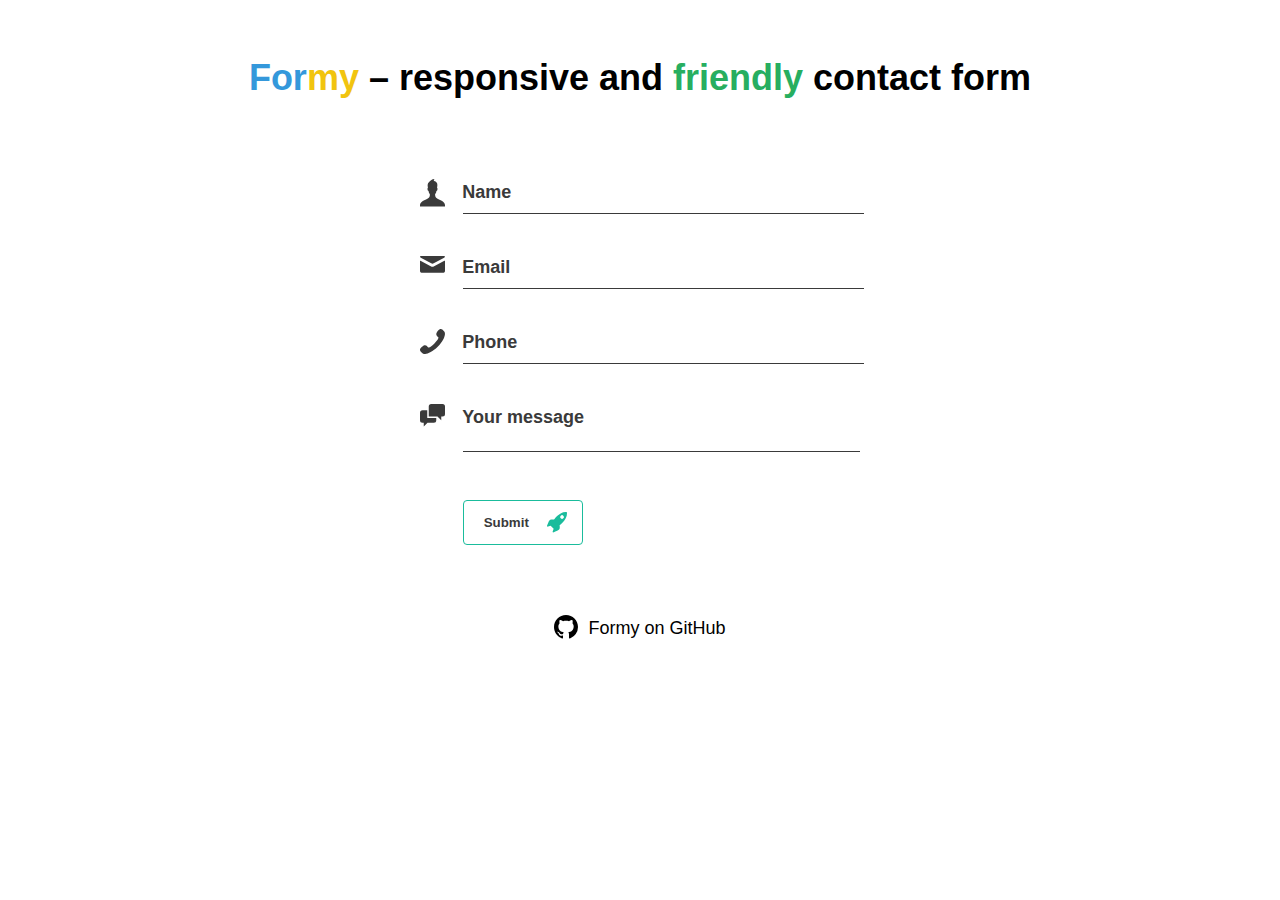
<file: demo/index.html>
<!DOCTYPE html>
<html lang="en">

<head>
	<meta charset="UTF-8">
	<meta name="viewport" content="width=device-width, initial-scale=1, maximum-scale=1, user-scalable=no">
	<title>Formy - responsive contact form</title>

	<link rel="stylesheet" href="css/formy.min.css">
</head>

<body>

	<h1><span>For</span><span>my</span> – responsive and <span>friendly</span> contact form</h1>
	<a href="https://github.com/VladimirHumeniuk/formy" id="ribbon">Fork me on GitHub</a>


	<!-- Formy code -->
	<form id="formy" name="formy" onSubmit="return validate(event);">

		<div id="result"></div>

		<!--Name field-->
		<div class="input-field">
			<i>
				<svg xmlns="http://www.w3.org/2000/svg" viewBox="0 0 18 19.79"><title>Name</title><path class="a" d="M7.72,2.15A3.13,3.13,0,0,0,6.49,4.74c0.06,0.78.22,1.79,0.22,1.79a0.92,0.92,0,0,0-.31.85c0.11,1.72.68,1,.8,1.73,0.28,1.81.93,1.49,0.93,2.48,0,1.65-.68,2.42-2.8,3.33S1,17,1,19v1H19V19c0-2-2.2-3.15-4.33-4.07s-2.8-1.68-2.8-3.33c0-1,.65-0.67.93-2.48,0.12-.75.69,0,0.8-1.73a0.92,0.92,0,0,0-.31-0.85s0.16-1,.22-1.79a3.09,3.09,0,0,0-2.3-3.1c-0.33-.34-0.56-0.88.47-1.42C9.44,0.11,8.92,1.28,7.72,2.15Z" transform="translate(-1 -0.21)"/></svg>
			</i>
			<input type="text" name="name" id="name" maxlength="60" data-validate required/>
			<label for="name">Name</label>
			<div class="lenghtCounter"><span></span></div>
		</div>

		<!--Email field-->
		<div class="input-field">
			<i>
				<svg xmlns="http://www.w3.org/2000/svg" viewBox="0 0 18 12"><title>Email</title><path class="a" d="M1.57,5.29l7.5,4a2.16,2.16,0,0,0,1.81,0l7.5-4C18.88,5,19.34,4,18.44,4H1.52C0.62,4,1.09,5,1.57,5.29Zm17,2.2-7.73,4a1.7,1.7,0,0,1-.91.2,1.7,1.7,0,0,1-.91-0.2l-7.69-4C1,7.28,1,7.52,1,7.71V15a1.22,1.22,0,0,0,1,1H18a1.22,1.22,0,0,0,1-1V7.71C19,7.52,19,7.28,18.61,7.49Z" transform="translate(-1 -4)"/></svg>
			</i>
			<input type="email" name="email" id="email" maxlength="60" required/>
			<label for="email">Email</label>
			<div class="lenghtCounter"><span></span></div>
		</div>

		<!--Phone field-->
		<div class="input-field">
			<i>
				<svg xmlns="http://www.w3.org/2000/svg" viewBox="0 0 15.99 16"><title>Phone</title><path class="a" d="M11.23,11.23c-1.58,1.58-3.42,3.1-4.14,2.37-1-1-1.68-1.94-4-.1s-0.53,3.06.47,4.07c1.16,1.16,5.48.06,9.76-4.21s5.37-8.6,4.21-9.76c-1-1-2.23-2.76-4.06-.47s-0.94,2.93.1,4C14.32,7.81,12.81,9.65,11.23,11.23Z" transform="translate(-2 -2)"/></svg>
			</i>
			<input type="tel" name="phone" id="phone" pattern="[0-9-]+" maxlength="18" required/>
			<label for="phone">Phone</label>
			<div class="lenghtCounter"><span></span></div>
		</div>

		<!--Message field-->
		<div class="input-field">
			<i>
				<svg xmlns="http://www.w3.org/2000/svg" viewBox="0 0 20 18"><title>Message</title><path class="a" d="M5.8,12.2V6H2A2,2,0,0,0,0,8v6a2,2,0,0,0,2,2H3v3l3-3h5a2,2,0,0,0,2-2V12.18l-0.2,0h-7ZM18,1H9A2,2,0,0,0,7,3v8h7l3,3V11h1a2,2,0,0,0,2-2V3A2,2,0,0,0,18,1Z" transform="translate(0 -1)"/></svg>
			</i>
			<textarea name="message" id="message"></textarea>
			<label for="message">Your message</label>
		</div>

		<!--Submit button-->
		<button type="submit" class="submit">
			Submit
			<svg xmlns="http://www.w3.org/2000/svg" viewBox="0 0 17.2 17.6"><title>Submit</title><path class="a" d="M11.93,13.07S19,8,18.21,2.15a0.46,0.46,0,0,0-.11-0.27,0.44,0.44,0,0,0-.26-0.12C12.14,1,7.16,8.18,7.16,8.18c-4.32-.52-4,0.34-6,5.08-0.38.9,0.23,1.21,0.9,1l2.15-.81,2.59,2.65L6,18.25c-0.25.69,0.05,1.31,0.94,0.93C11.6,17.17,12.44,17.49,11.93,13.07Zm1-5.92a1.59,1.59,0,0,1,0-2.22,1.51,1.51,0,0,1,2.17,0,1.59,1.59,0,0,1,0,2.22A1.51,1.51,0,0,1,12.94,7.15Z" transform="translate(-1.07 -1.7)"/></svg>
		</button>
	</form>
	<!-- //formy code-->

	<footer>
		<a href="https://github.com/VladimirHumeniuk/formy" target="_blank">
			<svg aria-hidden="true" height="24" viewBox="0 0 16 16" width="24">
				<path d="M8 0C3.58 0 0 3.58 0 8c0 3.54 2.29 6.53 5.47 7.59.4.07.55-.17.55-.38 0-.19-.01-.82-.01-1.49-2.01.37-2.53-.49-2.69-.94-.09-.23-.48-.94-.82-1.13-.28-.15-.68-.52-.01-.53.63-.01 1.08.58 1.23.82.72 1.21 1.87.87 2.33.66.07-.52.28-.87.51-1.07-1.78-.2-3.64-.89-3.64-3.95 0-.87.31-1.59.82-2.15-.08-.2-.36-1.02.08-2.12 0 0 .67-.21 2.2.82.64-.18 1.32-.27 2-.27.68 0 1.36.09 2 .27 1.53-1.04 2.2-.82 2.2-.82.44 1.1.16 1.92.08 2.12.51.56.82 1.27.82 2.15 0 3.07-1.87 3.75-3.65 3.95.29.25.54.73.54 1.48 0 1.07-.01 1.93-.01 2.2 0 .21.15.46.55.38A8.013 8.013 0 0 0 16 8c0-4.42-3.58-8-8-8z"></path>
			</svg>
			Formy on GitHub
		</a>
	</footer>

	<script
	src="https://code.jquery.com/jquery-3.1.1.js"
	integrity="sha256-16cdPddA6VdVInumRGo6IbivbERE8p7CQR3HzTBuELA="
	crossorigin="anonymous"></script>

	<script src="js/formy.min.js"></script>

</body>
</html>
</file>
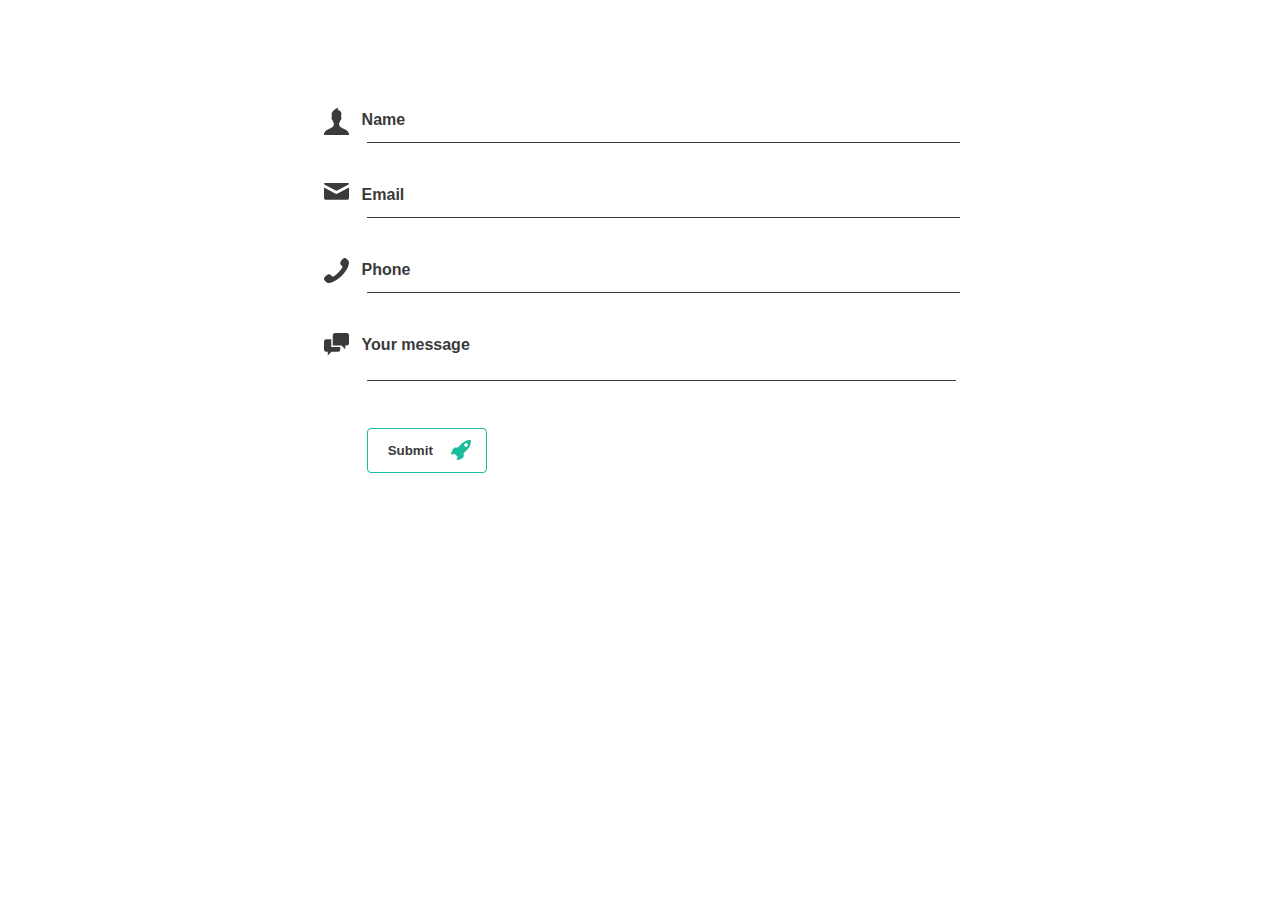
<file: dest/formy.html>
<!DOCTYPE html>
<html lang="en">

<head>
	<meta charset="UTF-8">
	<meta name="viewport" content="width=device-width, initial-scale=1, maximum-scale=1, user-scalable=no">
	<title>Formy - responsive contact form</title>

	<link rel="stylesheet" href="css/formy.min.css">

	<!--ignore this-->
	<style>
		body {
			font-family: Arial, Helvetica, sans-serif;
			font-size: 16px;
			padding-top: 100px;
		}
	</style>
	<!--ignore this-->
</head>

<body>




	<!-- Formy code here -->
	<form id="formy" name="formy" onSubmit="return validate(event);">

		<div id="result"></div>

		<!--Name field-->
		<div class="input-field">
			<i>
				<svg xmlns="http://www.w3.org/2000/svg" viewBox="0 0 18 19.79"><title>Name</title><path class="a" d="M7.72,2.15A3.13,3.13,0,0,0,6.49,4.74c0.06,0.78.22,1.79,0.22,1.79a0.92,0.92,0,0,0-.31.85c0.11,1.72.68,1,.8,1.73,0.28,1.81.93,1.49,0.93,2.48,0,1.65-.68,2.42-2.8,3.33S1,17,1,19v1H19V19c0-2-2.2-3.15-4.33-4.07s-2.8-1.68-2.8-3.33c0-1,.65-0.67.93-2.48,0.12-.75.69,0,0.8-1.73a0.92,0.92,0,0,0-.31-0.85s0.16-1,.22-1.79a3.09,3.09,0,0,0-2.3-3.1c-0.33-.34-0.56-0.88.47-1.42C9.44,0.11,8.92,1.28,7.72,2.15Z" transform="translate(-1 -0.21)"/></svg>
			</i>
			<input type="text" name="name" id="name" maxlength="60" data-validate required/>
			<label for="name">Name</label>
			<div class="lenghtCounter"><span></span></div>
		</div>

		<!--Email field-->
		<div class="input-field">
			<i>
				<svg xmlns="http://www.w3.org/2000/svg" viewBox="0 0 18 12"><title>Email</title><path class="a" d="M1.57,5.29l7.5,4a2.16,2.16,0,0,0,1.81,0l7.5-4C18.88,5,19.34,4,18.44,4H1.52C0.62,4,1.09,5,1.57,5.29Zm17,2.2-7.73,4a1.7,1.7,0,0,1-.91.2,1.7,1.7,0,0,1-.91-0.2l-7.69-4C1,7.28,1,7.52,1,7.71V15a1.22,1.22,0,0,0,1,1H18a1.22,1.22,0,0,0,1-1V7.71C19,7.52,19,7.28,18.61,7.49Z" transform="translate(-1 -4)"/></svg>
			</i>
			<input type="email" name="email" id="email" maxlength="60" required/>
			<label for="email">Email</label>
			<div class="lenghtCounter"><span></span></div>
		</div>

		<!--Phone field-->
		<div class="input-field">
			<i>
				<svg xmlns="http://www.w3.org/2000/svg" viewBox="0 0 15.99 16"><title>Phone</title><path class="a" d="M11.23,11.23c-1.58,1.58-3.42,3.1-4.14,2.37-1-1-1.68-1.94-4-.1s-0.53,3.06.47,4.07c1.16,1.16,5.48.06,9.76-4.21s5.37-8.6,4.21-9.76c-1-1-2.23-2.76-4.06-.47s-0.94,2.93.1,4C14.32,7.81,12.81,9.65,11.23,11.23Z" transform="translate(-2 -2)"/></svg>
			</i>
			<input type="tel" name="phone" id="phone" pattern="[0-9-]+" maxlength="18" required/>
			<label for="phone">Phone</label>
			<div class="lenghtCounter"><span></span></div>
		</div>

		<!--Message field-->
		<div class="input-field">
			<i>
				<svg xmlns="http://www.w3.org/2000/svg" viewBox="0 0 20 18"><title>Message</title><path class="a" d="M5.8,12.2V6H2A2,2,0,0,0,0,8v6a2,2,0,0,0,2,2H3v3l3-3h5a2,2,0,0,0,2-2V12.18l-0.2,0h-7ZM18,1H9A2,2,0,0,0,7,3v8h7l3,3V11h1a2,2,0,0,0,2-2V3A2,2,0,0,0,18,1Z" transform="translate(0 -1)"/></svg>
			</i>
			<textarea name="message" id="message"></textarea>
			<label for="message">Your message</label>
		</div>

		<!--Submit button-->
		<button type="submit" class="submit">
			Submit
			<svg xmlns="http://www.w3.org/2000/svg" viewBox="0 0 17.2 17.6"><title>Submit</title><path class="a" d="M11.93,13.07S19,8,18.21,2.15a0.46,0.46,0,0,0-.11-0.27,0.44,0.44,0,0,0-.26-0.12C12.14,1,7.16,8.18,7.16,8.18c-4.32-.52-4,0.34-6,5.08-0.38.9,0.23,1.21,0.9,1l2.15-.81,2.59,2.65L6,18.25c-0.25.69,0.05,1.31,0.94,0.93C11.6,17.17,12.44,17.49,11.93,13.07Zm1-5.92a1.59,1.59,0,0,1,0-2.22,1.51,1.51,0,0,1,2.17,0,1.59,1.59,0,0,1,0,2.22A1.51,1.51,0,0,1,12.94,7.15Z" transform="translate(-1.07 -1.7)"/></svg>
		</button>
	</form>
	<!-- //formy code is over -->

	<script src="https://code.jquery.com/jquery-3.1.1.js" integrity="sha256-16cdPddA6VdVInumRGo6IbivbERE8p7CQR3HzTBuELA=" crossorigin="anonymous"></script>

	<script src="js/formy.min.js"></script>

</body>

</html>
</file>
<file: demo/css/formy.min.css>
body{padding:25px 15% 0;font-family:Arial,Helvetica,sans-serif;font-size:18px}@media screen and (min-width:1380px){body{padding:100px 20% 0}}@media screen and (max-width:1024px){body{padding:20px 10% 0}}h1{text-align:center;margin-bottom:80px}@media screen and (min-width:1400px){h1{margin-bottom:150px}}@media screen and (max-width:1024px){h1{margin-bottom:60px;font-size:1.8em}}h1 span{color:#3498db}h1 span:not(:first-child){color:#f1c40f}h1 span:last-child{color:#27ae60}#ribbon,footer{text-align:center}#ribbon{color:transparent;display:block;height:149px;position:absolute;right:0;text-decoration:none solid transparent;text-rendering:optimizelegibility;top:0;width:149px;z-index:10;-webkit-perspective-origin:74.5px 74.5px;perspective-origin:74.5px 74.5px;-webkit-transform-origin:74.5px 74.5px;transform-origin:74.5px 74.5px;background:url(https://camo.githubusercontent.com/38ef81f8aca64bb9a64448d0d70f1308ef5341ab/68747470733a2f2f73332e616d617a6f6e6177732e636f6d2f6769746875622f726962626f6e732f666f726b6d655f72696768745f6461726b626c75655f3132313632312e706e67) no-repeat 0% 0%/auto padding-box border-box;border:0 none transparent;font:0/0 a;outline:transparent none 0}footer{margin-top:70px}@media screen and (min-width:1380px){footer{margin-top:150px}}footer a{text-decoration:none;color:#000}footer a svg{margin-bottom:-5px;margin-right:5px}#formy{font-weight:600;color:#3a3a3a;line-height:1.5;margin:0 auto}@media screen and (max-width:768px){#formy{width:75%}}@media screen and (min-width:769px){#formy{width:50%}}@media screen and (max-width:414px){#formy{width:100%}}#formy #result{width:100%;height:50px;border:1px solid #1abc9c;text-align:center;line-height:50px;color:#1abc9c;font-size:1.2em;border-radius:4px;display:none}#formy #result svg{fill:#1abc9c;width:20px;margin-right:10px;position:relative;top:2px}#formy #result.invalidRequest{border:1px solid #e74c3c;color:#e74c3c}#formy #result,#formy .input-field{position:relative;margin-bottom:40px}#formy .input-field i{position:absolute;left:0;top:0}#formy .input-field i svg{width:25px;fill:#3a3a3a;-webkit-transition:all .3s ease-in-out;transition:all .3s ease-in-out}#formy .input-field i svg.active{fill:#1abc9c}#formy #result.invalidRequest svg,#formy .input-field i svg.invalid{fill:#e74c3c}#formy .input-field input{background:0 0;border:none;border-bottom:1px solid #3a3a3a;margin-left:3.2em;width:calc(100% - 3.2em);position:relative;outline:none;line-height:2.4em}#formy .input-field input:focus,#formy .input-field textarea:focus{border-color:#1abc9c;box-shadow:0 1px 0 0 #1abc9c}#formy .input-field input.invalid{border-color:#e74c3c;box-shadow:0 1px 0 0 #e74c3c}#formy .input-field textarea{border:none;border-bottom:1px solid #3a3a3a;margin-left:3.2em;width:calc(100% - 3.2em);outline:none;overflow:hidden;box-sizing:border-box;resize:none;line-height:normal;padding-top:15px;font-family:inherit}#formy .input-field .lenghtCounter{position:absolute;right:0;top:0;font-weight:400;display:none}#formy .input-field .lenghtCounter span{font-size:.8em}#formy .input-field label{position:absolute;top:0;left:0;margin-left:2.35em;width:calc(100% - 2.35em);-webkit-transition:all .3s ease-in-out;transition:all .3s ease-in-out;cursor:text;-webkit-user-select:none;-moz-user-select:none;-ms-user-select:none;user-select:none}#formy .input-field label.active{top:-17px;font-size:calc(100% - 2px);margin-left:2.65em;color:#1abc9c}#formy .input-field label.invalid{color:#e74c3c}#formy .input-field label.filled:not(.active){font-size:calc(100% - 2px);margin-left:2.65em;top:-17px}#formy .submit,#formy .submit svg{-webkit-transition:all .3s ease-in-out;transition:all .3s ease-in-out}#formy .submit{height:45px;background-color:#fff;border:1px solid #1abc9c;margin-left:3.2em;border-radius:4px;cursor:pointer;font-weight:600;color:#3a3a3a;text-align:left;padding-left:20px;width:120px;position:relative}#formy .submit:hover{background-color:#1abc9c;color:#fff}#formy .submit:hover svg{fill:#fff}#formy .submit svg{fill:#1abc9c;width:20px;position:absolute;right:15px;top:11px}
</file>
<file: dest/css/formy.min.css>
#formy{font-weight:600;color:#3a3a3a;line-height:1.5;margin:0 auto}@media screen and (max-width:768px){#formy{width:75%}}@media screen and (min-width:769px){#formy{width:50%}}@media screen and (max-width:414px){#formy{width:100%}}#formy #result{width:100%;height:50px;border:1px solid #1abc9c;text-align:center;line-height:50px;color:#1abc9c;font-size:1.2em;border-radius:4px;display:none}#formy #result svg{fill:#1abc9c;width:20px;margin-right:10px;position:relative;top:2px}#formy #result.invalidRequest{border:1px solid #e74c3c;color:#e74c3c}#formy #result,#formy .input-field{position:relative;margin-bottom:40px}#formy .input-field i{position:absolute;left:0;top:0}#formy .input-field i svg{width:25px;fill:#3a3a3a;-webkit-transition:all .3s ease-in-out;transition:all .3s ease-in-out}#formy .input-field i svg.active{fill:#1abc9c}#formy #result.invalidRequest svg,#formy .input-field i svg.invalid{fill:#e74c3c}#formy .input-field input{background:0 0;border:none;border-bottom:1px solid #3a3a3a;margin-left:3.2em;width:calc(100% - 3.2em);position:relative;outline:none;line-height:2.4em}#formy .input-field input:focus,#formy .input-field textarea:focus{border-color:#1abc9c;box-shadow:0 1px 0 0 #1abc9c}#formy .input-field input.invalid{border-color:#e74c3c;box-shadow:0 1px 0 0 #e74c3c}#formy .input-field textarea{border:none;border-bottom:1px solid #3a3a3a;margin-left:3.2em;width:calc(100% - 3.2em);outline:none;overflow:hidden;box-sizing:border-box;resize:none;line-height:normal;padding-top:15px;font-family:inherit}#formy .input-field .lenghtCounter{position:absolute;right:0;top:0;font-weight:400;display:none}#formy .input-field .lenghtCounter span{font-size:.8em}#formy .input-field label{position:absolute;top:0;left:0;margin-left:2.35em;width:calc(100% - 2.35em);-webkit-transition:all .3s ease-in-out;transition:all .3s ease-in-out;cursor:text;-webkit-user-select:none;-moz-user-select:none;-ms-user-select:none;user-select:none}#formy .input-field label.active{top:-17px;font-size:calc(100% - 2px);margin-left:2.65em;color:#1abc9c}#formy .input-field label.invalid{color:#e74c3c}#formy .input-field label.filled:not(.active){font-size:calc(100% - 2px);margin-left:2.65em;top:-17px}#formy .submit,#formy .submit svg{-webkit-transition:all .3s ease-in-out;transition:all .3s ease-in-out}#formy .submit{height:45px;background-color:#fff;border:1px solid #1abc9c;margin-left:3.2em;border-radius:4px;cursor:pointer;font-weight:600;color:#3a3a3a;text-align:left;padding-left:20px;width:120px;position:relative}#formy .submit:hover{background-color:#1abc9c;color:#fff}#formy .submit:hover svg{fill:#fff}#formy .submit svg{fill:#1abc9c;width:20px;position:absolute;right:15px;top:11px}
</file>
